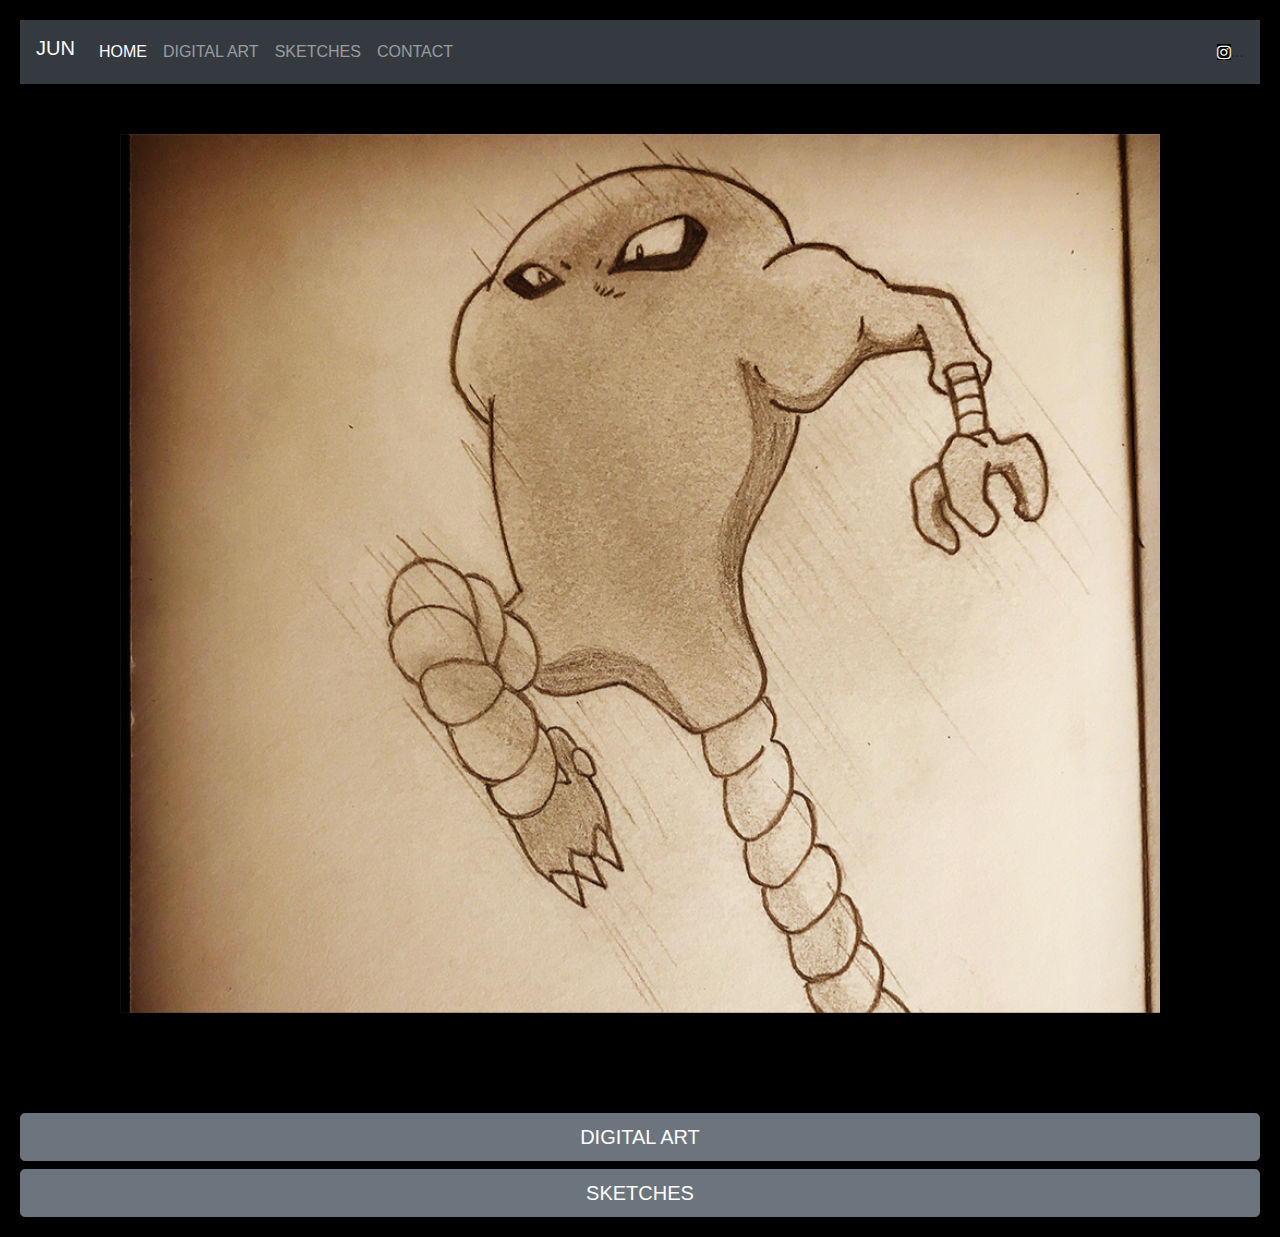
<file: index.html>
<!DOCTYPE html>
<html>
<head>
<title>Jun's Portfolio Website</title>
<!--favicon-->
<link rel="shortcut icon" type="image/png" href="images/favicon.png">
<!--Instagram icon-->
<link rel="stylesheet" href="https://cdnjs.cloudflare.com/ajax/libs/font-awesome/4.7.0/css/font-awesome.min.css">

<link rel="stylesheet" type="text/css" href="bootstrap.css">
<link rel="stylesheet" type="text/css" href="final.css">
<!-- JAVASCRIPT AND JQUERY -->
<script src="jquery-3.3.1.min.js"></script>
<script src="bootstrap.js"></script>
<!-- JAVASCRIPT and jQuery END -->
</head>
<body>
<!-- BOOTSTRAP NAVBAR -->
<nav class="navbar navbar-expand-lg navbar-dark bg-dark">
  <h2 class="navbar-brand">JUN</h2>
  <button class="navbar-toggler" type="button" data-toggle="collapse" data-target="#navbarSupportedContent" aria-controls="navbarSupportedContent" aria-expanded="false" aria-label="Toggle navigation">
    <span class="navbar-toggler-icon"></span>
  </button>

  <div class="collapse navbar-collapse" id="navbarSupportedContent">
    <ul class="navbar-nav mr-auto">
      <li class="nav-item active">
        <a class="nav-link" href="index.html">HOME</a>
      </li>
      <li class="nav-item">
        <a class="nav-link" href="digital.html">DIGITAL ART</a>
      </li>
      <li class="nav-item">
        <a class="nav-link" href="sketch.html">SKETCHES</a>
      </li>
      <li class="nav-item">
        <a class="nav-link" href="contact.html">CONTACT</a>
      </li>
      <!--<li class="nav-item dropdown">
        <a class="nav-link dropdown-toggle" href="#" id="navbarDropdown" role="button" data-toggle="dropdown" aria-haspopup="true" aria-expanded="false">
          Dropdown
        </a>
        <div class="dropdown-menu" aria-labelledby="navbarDropdown">
          <a class="dropdown-item" href="#">Action</a>
          <a class="dropdown-item" href="#">Another action</a>
          <div class="dropdown-divider"></div>
          <a class="dropdown-item" href="#">Something else here</a>
        </div>
      </li>
      <li class="nav-item">
        <a class="nav-link disabled" href="#">Disabled</a>
      </li>-->
    </ul>
    <form class="form-inline my-2 my-lg-0">
    	<a href="https://www.instagram.com/stonewell_senpai/?hl=en" class="fa fa-instagram" target="_blank"></a>
...
      <!--<input class="form-control mr-sm-2" type="search" placeholder="Search" aria-label="Search">-->
      <!-- <button class="btn btn-outline-success my-2 my-sm-0" type="submit">Search</button> -->
    </form> 


  </div>
</nav>
<!-- BOOTSTRAP NAVBAR END -->


<!-- CAROUSEL START -->
<div id="carousel" class="carousel slide" data-ride="carousel">
  <div class="carousel-inner">
    <div class="carousel-item active">
      <img class="d-block w-100" src="images/hitmonlee.jpg" alt="First slide">
    </div>
    <div class="carousel-item">
      <img class="d-block w-100" src="images/spike.jpg" alt="Second slide">
    </div>
    <div class="carousel-item">
      <img class="d-block w-100" src="images/deku.jpg" alt="Third slide">
    </div>
  </div>
</div>
<!-- CAROUSEL END -->


<button type="button" class="btn btn-secondary btn-lg btn-block"><a href="digital.html">DIGITAL ART</a></button>
<button type="button" class="btn btn-secondary btn-lg btn-block"><a href="sketch.html">SKETCHES</a></button>
</body>
</html>
</file>
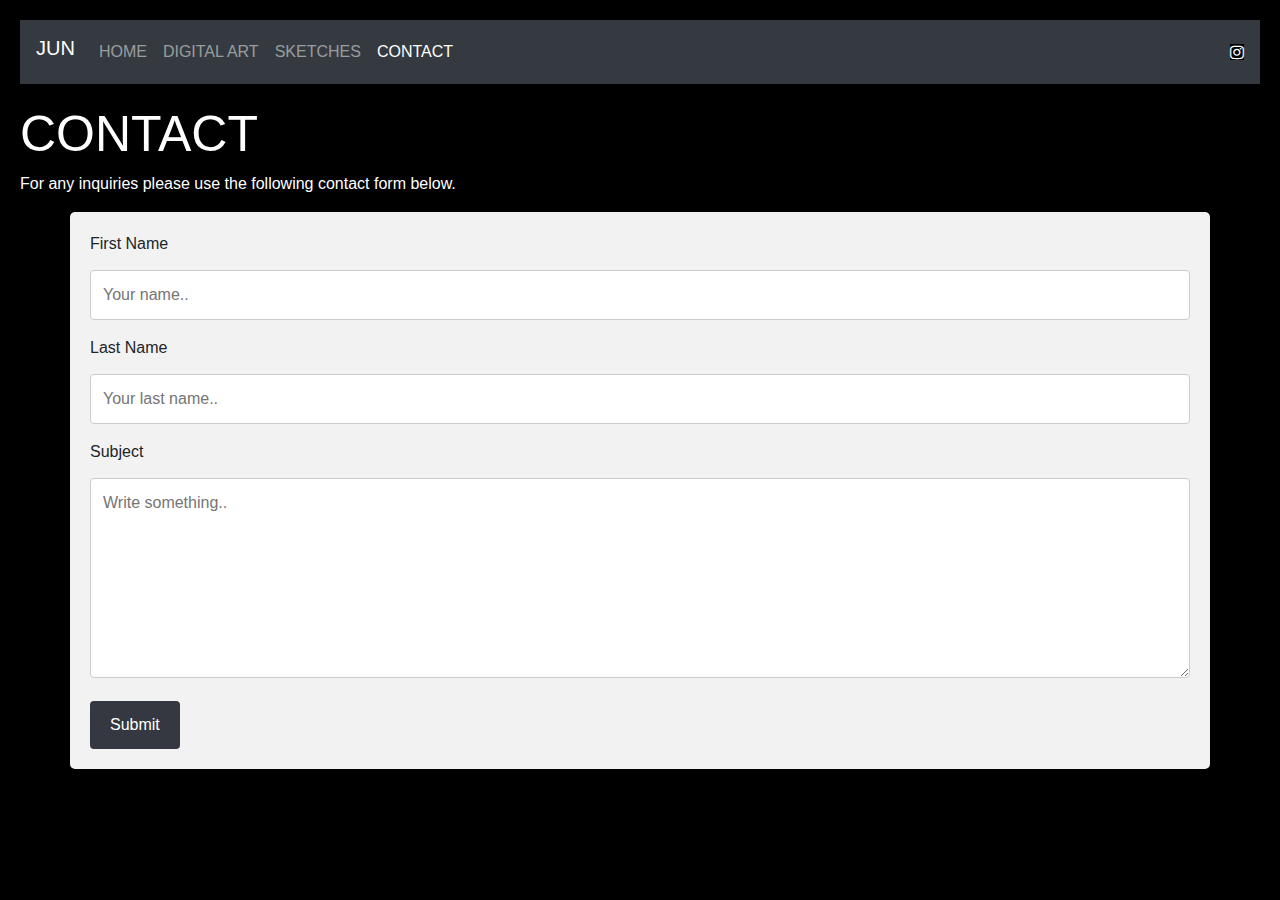
<file: contact.html>
<!DOCTYPE html>
<html>
<head>
<title>Jun's Portfolio Website</title>
<!--favicon-->
<link rel="shortcut icon" type="image/png" href="images/favicon.png">
<!--Instagram icon-->
<link rel="stylesheet" href="https://cdnjs.cloudflare.com/ajax/libs/font-awesome/4.7.0/css/font-awesome.min.css">


<link rel="stylesheet" type="text/css" href="bootstrap.css">
<link rel="stylesheet" type="text/css" href="final.css">
<!-- JAVASCRIPT AND JQUERY -->
<script src="jquery-3.3.1.min.js"></script>
<script src="bootstrap.js"></script>
<!-- JAVASCRIPT and jQuery END -->
</head>
<body>
<!-- BOOTSTRAP NAVBAR -->
<nav class="navbar navbar-expand-lg navbar-dark bg-dark">
  <h2 class="navbar-brand">JUN</h2>
  <button class="navbar-toggler" type="button" data-toggle="collapse" data-target="#navbarSupportedContent" aria-controls="navbarSupportedContent" aria-expanded="false" aria-label="Toggle navigation">
    <span class="navbar-toggler-icon"></span>
  </button>

  <div class="collapse navbar-collapse" id="navbarSupportedContent">
    <ul class="navbar-nav mr-auto">
      <li class="nav-item">
        <a class="nav-link" href="index.html">HOME</a>
      </li>
      <li class="nav-item">
        <a class="nav-link" href="digital.html">DIGITAL ART</a>
      </li>
      <li class="nav-item">
        <a class="nav-link" href="sketch.html">SKETCHES</a>
      </li>
      <li class="nav-item active">
        <a class="nav-link" href="contact.html">CONTACT</a>
      </li>
      <!--<li class="nav-item dropdown">
        <a class="nav-link dropdown-toggle" href="#" id="navbarDropdown" role="button" data-toggle="dropdown" aria-haspopup="true" aria-expanded="false">
          Dropdown
        </a>
        <div class="dropdown-menu" aria-labelledby="navbarDropdown">
          <a class="dropdown-item" href="#">Action</a>
          <a class="dropdown-item" href="#">Another action</a>
          <div class="dropdown-divider"></div>
          <a class="dropdown-item" href="#">Something else here</a>
        </div>
      </li>
      <li class="nav-item">
        <a class="nav-link disabled" href="#">Disabled</a>
      </li>-->
    </ul>
    <form class="form-inline my-2 my-lg-0">
      <a href="https://www.instagram.com/stonewell_senpai/?hl=en" class="fa fa-instagram" target="_blank"></a>
      <!--<input class="form-control mr-sm-2" type="search" placeholder="Search" aria-label="Search">-->
      <!-- <button class="btn btn-outline-success my-2 my-sm-0" type="submit">Search</button> -->
    </form>
  </div>
</nav>
<!-- BOOTSTRAP NAVBAR END -->

<h1>CONTACT</h1>

<p> For any inquiries please use the following contact form below.</p>

<div class="container">
  <form action="mailto:ishiijun11@gmail.com">

    <label for="fname">First Name</label>
    <input type="text" id="fname" name="firstname" placeholder="Your name..">

    <label for="lname">Last Name</label>
    <input type="text" id="lname" name="lastname" placeholder="Your last name..">

    <label for="subject">Subject</label>
    <textarea id="subject" name="subject" placeholder="Write something.." style="height:200px"></textarea>

    <input type="submit" value="Submit">

  </form>
</div>

</body>
</html>
</file>
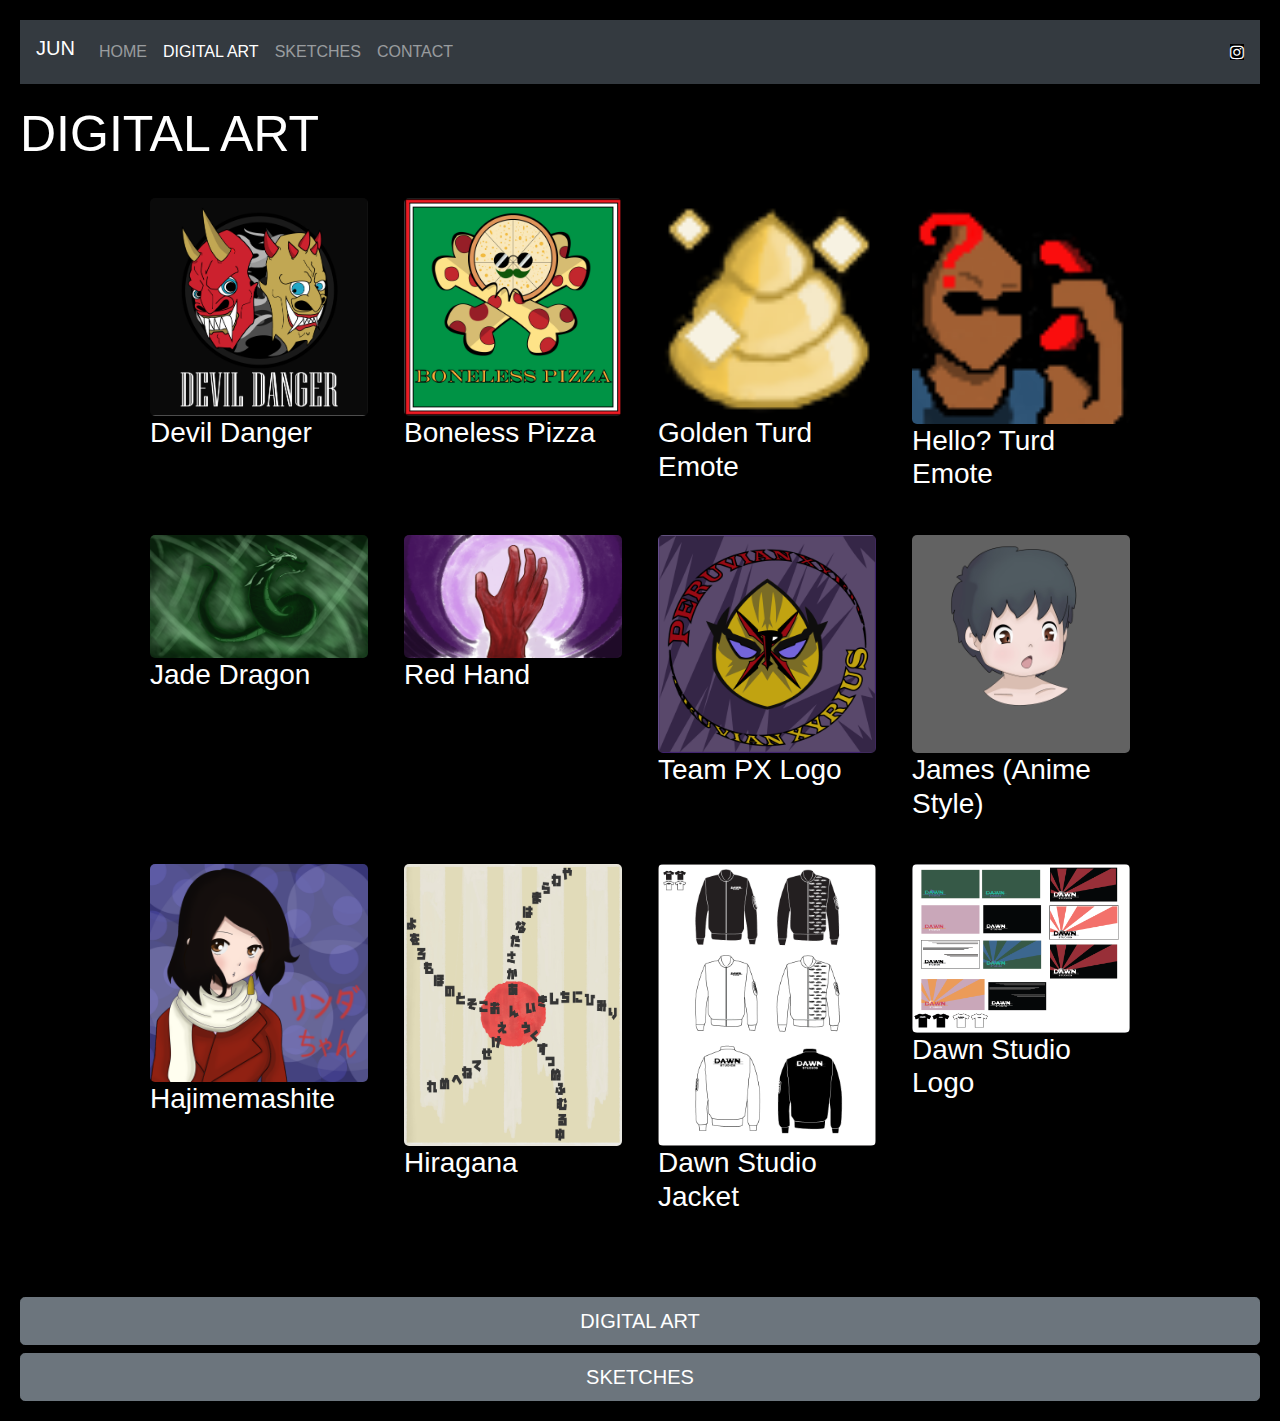
<file: digital.html>
<!DOCTYPE html>
<html>
<head>
<title>Jun's Portfolio Website</title>
<!--favicon-->
<link rel="shortcut icon" type="image/png" href="images/favicon.png">
<!--Instagram icon-->
<link rel="stylesheet" href="https://cdnjs.cloudflare.com/ajax/libs/font-awesome/4.7.0/css/font-awesome.min.css">


<link rel="stylesheet" type="text/css" href="bootstrap.css">
<link rel="stylesheet" type="text/css" href="final.css">
<!-- JAVASCRIPT AND JQUERY -->
<script src="jquery-3.3.1.min.js"></script>
<script src="bootstrap.js"></script>
<!-- JAVASCRIPT and jQuery END -->
</head>
<body>
<!-- BOOTSTRAP NAVBAR -->
<nav class="navbar navbar-expand-lg navbar-dark bg-dark">
  <h2 class="navbar-brand">JUN</h2>
  <button class="navbar-toggler" type="button" data-toggle="collapse" data-target="#navbarSupportedContent" aria-controls="navbarSupportedContent" aria-expanded="false" aria-label="Toggle navigation">
    <span class="navbar-toggler-icon"></span>
  </button>

  <div class="collapse navbar-collapse" id="navbarSupportedContent">
    <ul class="navbar-nav mr-auto">
      <li class="nav-item">
        <a class="nav-link" href="index.html">HOME</a>
      </li>
      <li class="nav-item active">
        <a class="nav-link" href="digital.html">DIGITAL ART</a>
      </li>
      <li class="nav-item">
        <a class="nav-link" href="sketch.html">SKETCHES</a>
      </li>
      <li class="nav-item">
        <a class="nav-link" href="contact.html">CONTACT</a>
      </li>
      <!--<li class="nav-item dropdown">
        <a class="nav-link dropdown-toggle" href="#" id="navbarDropdown" role="button" data-toggle="dropdown" aria-haspopup="true" aria-expanded="false">
          Dropdown
        </a>
        <div class="dropdown-menu" aria-labelledby="navbarDropdown">
          <a class="dropdown-item" href="#">Action</a>
          <a class="dropdown-item" href="#">Another action</a>
          <div class="dropdown-divider"></div>
          <a class="dropdown-item" href="#">Something else here</a>
        </div>
      </li>
      <li class="nav-item">
        <a class="nav-link disabled" href="#">Disabled</a>
      </li>-->
    </ul>
    <form class="form-inline my-2 my-lg-0">
    	<a href="https://www.instagram.com/stonewell_senpai/?hl=en" class="fa fa-instagram" target="_blank"></a>
      <!--<input class="form-control mr-sm-2" type="search" placeholder="Search" aria-label="Search">-->
      <!-- <button class="btn btn-outline-success my-2 my-sm-0" type="submit">Search</button> -->
    </form>
  </div>
</nav>
<!-- BOOTSTRAP NAVBAR END -->

<h1>DIGITAL ART</h1>
<!--<div id="myBtnContainer">
  <button class="btn active" onclick="filterSelection('all')"> Show all</button>
  <button class="btn" onclick="filterSelection('original')"> Original</button>
  <button class="btn" onclick="filterSelection('school')"> School Work</button>
  <button class="btn" onclick="filterSelection('fanart')"> Fan Art</button>
</div>-->

<!-- Portfolio Gallery Grid -->
<div class="main">

<!-- Portfolio Gallery Grid -->
<div class="row">
  <div class="column">
    <div class="content">
      <img class="myImages" id="myImg" src="images/devildancers.png" alt="Devil Danger Team Logo" style="width:100%">
      <div id="myModal" class="modal">
        <span class="close">&times;</span>
          <img class="modal-content" id="img01">
          <div id="caption"></div>
      </div>
      <h3>Devil Danger</h3>
    </div>
  </div>
  <div class="column">
    <div class="content">
      <img class="myImages" id="myImg" src="images/bp.jpg" alt="Boneless Pizza Team Logo" style="width:100%">
      <div id="myModal" class="modal">
        <span class="close">&times;</span>
          <img class="modal-content" id="img01">
          <div id="caption"></div>
      </div>
      <h3>Boneless Pizza</h3>
    </div>
  </div>
  
  <div class="column">
    <div class="content">
      <img class="myImages" id="myImg" src="images/goldenTurdM.png" alt="Golden Turd Emote" style="width:100%">
      <div id="myModal" class="modal">
        <span class="close">&times;</span>
          <img class="modal-content" id="img01">
          <div id="caption"></div>
        </div>
        <h3>Golden Turd Emote</h3>
      </div>
    </div>

  <div class="column">
    <div class="content">
      <img class="myImages" id="myImg" src="images/helloT.png" alt="Hello? Turd Emote" style="width:100%">
      <div id="myModal" class="modal">
        <span class="close">&times;</span>
          <img class="modal-content" id="img01">
          <div id="caption"></div>
      </div>
      <h3>Hello? Turd Emote</h3>
    </div>
  </div>

  <div class="column">
    <div class="content">
      <img class="myImages" id="myImg" src="images/greenryuu.png" alt="Jade Dragon" style="width:100%">
      <div id="myModal" class="modal">
        <span class="close">&times;</span>
          <img class="modal-content" id="img01">
          <div id="caption"></div>
      </div>
      <h3>Jade Dragon</h3>
    </div>
  </div>

  <div class="column">
    <div class="content">
      <img class="myImages" id="myImg" src="images/redhand.png" alt="Red Hand" style="width:100%">
      <div id="myModal" class="modal">
        <span class="close">&times;</span>
          <img class="modal-content" id="img01">
          <div id="caption"></div>
      </div>
      <h3>Red Hand</h3>
    </div>
  </div>

  <div class="column">
    <div class="content">
      <img class="myImages" id="myImg" src="images/px.png" alt="PX Team Logo" style="width:100%">
      <div id="myModal" class="modal">
        <span class="close">&times;</span>
          <img class="modal-content" id="img01">
          <div id="caption"></div>
      </div>
      <h3>Team PX Logo</h3>
    </div>
  </div>

  <div class="column">
    <div class="content">
      <img class="myImages" id="myImg" src="images/jamesAnime.jpg" alt="James (Anime Style)" style="width:100%">
      <div id="myModal" class="modal">
        <span class="close">&times;</span>
          <img class="modal-content" id="img01">
          <div id="caption"></div>
      </div>
      <h3>James (Anime Style)</h3>
    </div>
  </div>

  <div class="column">
    <div class="content">
      <img class="myImages" id="myImg" src="images/hajimemashite.png" alt="Nice to meet you" style="width:100%">
      <div id="myModal" class="modal">
        <span class="close">&times;</span>
          <img class="modal-content" id="img01">
          <div id="caption"></div>
      </div>
      <h3>Hajimemashite</h3>
    </div>
  </div>

  <div class="column">
    <div class="content">
      <img class="myImages" id="myImg" src="images/hiragana.jpg" alt="Hiragana" style="width:100%">
      <div id="myModal" class="modal">
        <span class="close">&times;</span>
          <img class="modal-content" id="img01">
          <div id="caption"></div>
      </div>
      <h3>Hiragana</h3>
    </div>
  </div>

<div class="column">
    <div class="content">
      <img class="myImages" id="myImg" src="images/dawnStudioApparel.png" alt="Dawn Studios Bomber Jacket" style="width:100%">
      <div id="myModal" class="modal">
        <span class="close">&times;</span>
          <img class="modal-content" id="img01">
          <div id="caption"></div>
      </div>
      <h3>Dawn Studio Jacket</h3>
    </div>
  </div>

  <div class="column">
    <div class="content">
      <img class="myImages" id="myImg" src="images/dawnlogoV2.png" alt="Dawn Studios Logo" style="width:100%">
      <div id="myModal" class="modal">
        <span class="close">&times;</span>
          <img class="modal-content" id="img01">
          <div id="caption"></div>
      </div>
      <h3>Dawn Studio Logo</h3>
    </div>
  </div>

  </div>

 

<!-- END MAIN -->
</div>

<button type="button" class="btn btn-secondary btn-lg btn-block"><a href="digital.html">DIGITAL ART</a></button>
<button type="button" class="btn btn-secondary btn-lg btn-block"><a href="sketch.html">SKETCHES</a></button>

<script>
// Get the modal
var modal = document.getElementById('myModal');

// Get the image and insert it inside the modal - use its "alt" text as a caption
var images = document.getElementsByClassName('myImages');
var modalImg = document.getElementById("img01");
var captionText = document.getElementById("caption");

for (var i = 0; i < images.length; i++) {
  var img = images[i];
  // and attach our click listener for this image.
  img.onclick = function(evt) {
    modal.style.display = "block";
    modalImg.src = this.src;
    captionText.innerHTML = this.alt;
  }
}

// Get the <span> element that closes the modal
var span = document.getElementsByClassName("close")[0];

// When the user clicks on <span> (x), close the modal
span.onclick = function() { 
    modal.style.display = "none";
}
</script>

</body>
</html>
</file>
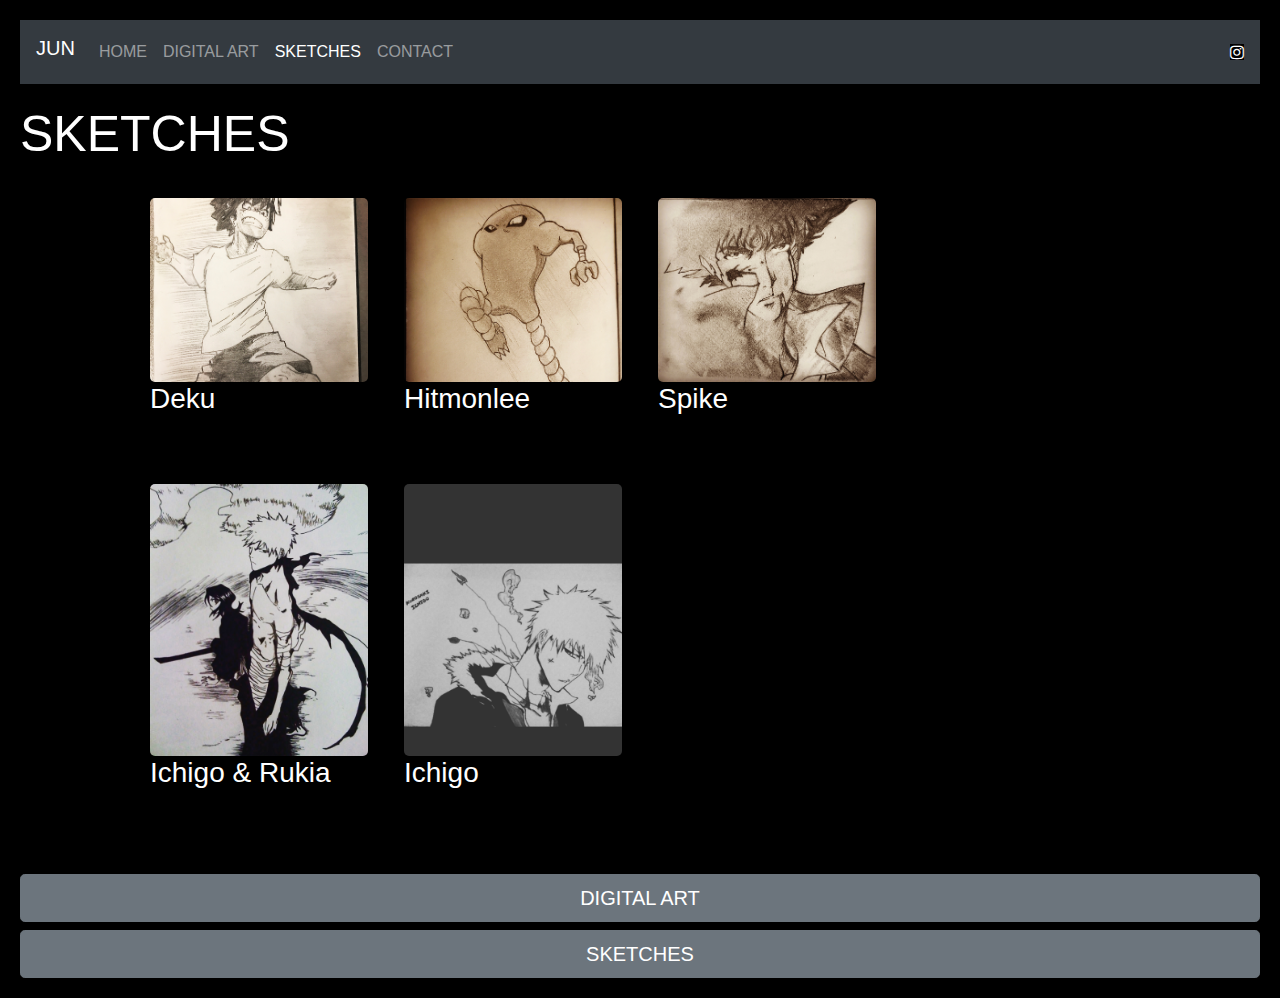
<file: sketch.html>
<!DOCTYPE html>
<html>
<head>
<title>Jun's Portfolio Website</title>
<!--favicon-->
<link rel="shortcut icon" type="image/png" href="images/favicon.png">
<!--Instagram icon-->
<link rel="stylesheet" href="https://cdnjs.cloudflare.com/ajax/libs/font-awesome/4.7.0/css/font-awesome.min.css">


<link rel="stylesheet" type="text/css" href="bootstrap.css">
<link rel="stylesheet" type="text/css" href="final.css">
<!-- JAVASCRIPT AND JQUERY -->
<script src="jquery-3.3.1.min.js"></script>
<script src="bootstrap.js"></script>
<!-- JAVASCRIPT and jQuery END -->
</head>
<body>
<!-- BOOTSTRAP NAVBAR -->
<nav class="navbar navbar-expand-lg navbar-dark bg-dark">
  <h2 class="navbar-brand">JUN</h2>
  <button class="navbar-toggler" type="button" data-toggle="collapse" data-target="#navbarSupportedContent" aria-controls="navbarSupportedContent" aria-expanded="false" aria-label="Toggle navigation">
    <span class="navbar-toggler-icon"></span>
  </button>

  <div class="collapse navbar-collapse" id="navbarSupportedContent">
    <ul class="navbar-nav mr-auto">
      <li class="nav-item">
        <a class="nav-link" href="index.html">HOME</a>
      </li>
      <li class="nav-item">
        <a class="nav-link" href="digital.html">DIGITAL ART</a>
      </li>
      <li class="nav-item active">
        <a class="nav-link" href="sketch.html">SKETCHES</a>
      </li>
      <li class="nav-item">
        <a class="nav-link" href="contact.html">CONTACT</a>
      </li>
      <!--<li class="nav-item dropdown">
        <a class="nav-link dropdown-toggle" href="#" id="navbarDropdown" role="button" data-toggle="dropdown" aria-haspopup="true" aria-expanded="false">
          Dropdown
        </a>
        <div class="dropdown-menu" aria-labelledby="navbarDropdown">
          <a class="dropdown-item" href="#">Action</a>
          <a class="dropdown-item" href="#">Another action</a>
          <div class="dropdown-divider"></div>
          <a class="dropdown-item" href="#">Something else here</a>
        </div>
      </li>
      <li class="nav-item">
        <a class="nav-link disabled" href="#">Disabled</a>
      </li>-->
    </ul>
    <form class="form-inline my-2 my-lg-0">
      <a href="https://www.instagram.com/stonewell_senpai/?hl=en" class="fa fa-instagram" target="_blank"></a>
      <!--<input class="form-control mr-sm-2" type="search" placeholder="Search" aria-label="Search">-->
      <!-- <button class="btn btn-outline-success my-2 my-sm-0" type="submit">Search</button> -->
    </form>
  </div>
</nav>
<!-- BOOTSTRAP NAVBAR END -->

<h1>SKETCHES</h1>
<!--<div id="myBtnContainer">
  <button class="btn active" onclick="filterSelection('all')"> Show all</button>
  <button class="btn" onclick="filterSelection('original')"> Original</button>
  <button class="btn" onclick="filterSelection('school')"> School Work</button>
  <button class="btn" onclick="filterSelection('fanart')"> Fan Art</button>
</div>-->

<!-- Portfolio Gallery Grid -->

<div class="main">

<!-- Portfolio Gallery Grid -->
<div class="row">
  
  <div class="column">
    <div class="content">
      <img class="myImages" id="myImg" src="images/deku.jpg" alt="Deku (My Hero Academia)" style="width:100%">
      <div id="myModal" class="modal">
        <span class="close">&times;</span>
          <img class="modal-content" id="img01">
          <div id="caption"></div>
      </div>
      <h3>Deku</h3>
    </div>
  </div>
  <div class="column">
    <div class="content">
      <img class="myImages" id="myImg" src="images/hitmonlee.jpg" alt="Hitmonlee (Pokemon)" style="width:100%">
      <div id="myModal" class="modal">
        <span class="close">&times;</span>
          <img class="modal-content" id="img01">
          <div id="caption"></div>
      </div>
      <h3>Hitmonlee</h3>
    </div>
  </div>
  <div class="column">
    <div class="content">
      <img class="myImages" id="myImg" src="images/spike.jpg" alt="Spike (Cowboy Bebop)" style="width:100%">
      <div id="myModal" class="modal">
        <span class="close">&times;</span>
          <img class="modal-content" id="img01">
          <div id="caption"></div>
      </div>
      <h3>Spike</h3>
    </div>
  </div>
 </div>

  <div class="row">
<div class="column">
    <div class="content">
      <img class="myImages" id="myImg" src="images/ichigo2.jpg" alt="Ichigo and Rukia (Bleach)" style="width:100%">
      <div id="myModal" class="modal">
        <span class="close">&times;</span>
          <img class="modal-content" id="img01">
          <div id="caption"></div>
      </div>
      <h3>Ichigo & Rukia</h3>
    </div>
  </div>
  <div class="column">
    <div class="content">
      <img class="myImages" id="myImg" src="images/ichigo1.jpg" alt="Ichigo (Bleach)" style="width:100%">
      <div id="myModal" class="modal">
        <span class="close">&times;</span>
          <img class="modal-content" id="img01">
          <div id="caption"></div>
      </div>
      <h3>Ichigo</h3>
    </div>
  </div>
</div>



<!-- END MAIN -->
</div>

<button type="button" class="btn btn-secondary btn-lg btn-block"><a href="digital.html">DIGITAL ART</a></button>
<button type="button" class="btn btn-secondary btn-lg btn-block"><a href="sketch.html">SKETCHES</a></button>

<script>
// Get the modal
var modal = document.getElementById('myModal');

// Get the image and insert it inside the modal - use its "alt" text as a caption
var images = document.getElementsByClassName('myImages');
var modalImg = document.getElementById("img01");
var captionText = document.getElementById("caption");

for (var i = 0; i < images.length; i++) {
  var img = images[i];
  // and attach our click listener for this image.
  img.onclick = function(evt) {
    modal.style.display = "block";
    modalImg.src = this.src;
    captionText.innerHTML = this.alt;
  }
}

// Get the <span> element that closes the modal
var span = document.getElementsByClassName("close")[0];

// When the user clicks on <span> (x), close the modal
span.onclick = function() { 
    modal.style.display = "none";
}
</script>

</body>
</html>
</file>
<file: final.css>
* {
    box-sizing: border-box;
}

body {
    background-color: #f1f1f1;
    padding: 20px;
    font-family: Arial;
}

/* Center website */
.main {
    max-width: 1000px;
    margin: auto;
}

h1 {
    font-size: 50px;
    word-break: break-all;
}

.row {
    margin: 8px -16px;
}

/* Add padding BETWEEN each column (if you want) */
.row,
.row > .column {
    padding: 8px;
}

/* Create four equal columns that floats next to each other */
.column {
    float: left;
    width: 25%;
}

/* Clear floats after rows */ 
.row:after {
    content: "";
    display: table;
    clear: both;
}

/* Content */
.content {
    background-color: white;
    padding: 10px;
}

/* Responsive layout - makes a two column-layout instead of four columns */
@media screen and (max-width: 900px) {
    .column {
        width: 50%;
    }
}

/* Responsive layout - makes the two columns stack on top of each other instead of next to each other */
@media screen and (max-width: 600px) {
    .column {
        width: 100%;
    }
}


/*---------------------------*/

#myImg {
  border-radius: 5px;
  cursor: pointer;
  transition: 0.3s;
}

#myImg:hover {
  opacity: 0.7;
}

.modal {
  display: none;
  /* Hidden by default */
  position: fixed;
  /* Stay in place */
  z-index: 1;
  /* Sit on top */
  padding-top: 100px;
  /* Location of the box */
  left: 0;
  top: 0;
  width: 100%;
  /* Full width */
  height: 100%;
  /* Full height */
  overflow: auto;
  /* Enable scroll if needed */
  background-color: rgb(0, 0, 0);
  /* Fallback color */
  background-color: rgba(0, 0, 0, 0.9);
  /* Black w/ opacity */
}

.modal-content {
  margin: auto;
  display: block;
  width: 80%;
  max-width: 700px;
}

#caption {
  margin: auto;
  display: block;
  width: 80%;
  max-width: 700px;
  text-align: center;
  color: #ccc;
  padding: 10px 0;
  height: 150px;
}

.modal-content,
#caption {
  animation-name: zoom;
  animation-duration: 0.6s;
}

@keyframes zoom {
  from {
    transform: scale(0)
  }
  to {
    transform: scale(1)
  }
}

.close {
  position: absolute;
  top: 15px;
  right: 35px;
  color: #f1f1f1;
  font-size: 40px;
  font-weight: bold;
  transition: 0.3s;
}

.close:hover,
.close:focus {
  color: #bbb;
  text-decoration: none;
  cursor: pointer;
}

@media only screen and (max-width: 700px) {
  .modal-content {
    width: 100%;
  }
}

/*-----------------------------2*/
h2 {
  color: white;
  font-style: bold;
}

.navbar {
	margin-bottom: 20px;
}

.carousel {
	margin-top: 50px;
	padding-left: 100px;
	padding-right: 100px;
	margin-bottom: 100px;
}

.card-text {
	text-align: center;
}

.card-body {
	background-color: gray;
}

body {
	background-color: black;
}

.btn-primary, .btn-primary:hover, .btn-primary:active, .btn-primary:visited {
    background-color: black !important;
    border-color:  black !important;
}

.jumbotron {
	margin-top: 50px;
	margin-left: 100px;
	margin-right: 100px;
}

.btn {
	margin-top: 50px;
}

h1, p {
  animation-duration: 2s;
  animation-name: slidein;
  }

 .btn {
  animation-duration: 2s;
  animation-name: slideOut;
  animation-direction: alternate;
  } 

  @keyframes slidein {
  from {
    margin-left: 100%;
    width: 300%; 
  }

  to {
    margin-left: 0%;
    width: 100%;
  }
}

a {
  color: white;
}

h1 {
  color: white;
}

.content {
  background-color: black;
}

h3 {
  color: white;
}

/*--------*/
/* Style inputs with type="text", select elements and textareas */
input[type=text], select, textarea {
    width: 100%; /* Full width */
    padding: 12px; /* Some padding */  
    border: 1px solid #ccc; /* Gray border */
    border-radius: 4px; /* Rounded borders */
    box-sizing: border-box; /* Make sure that padding and width stays in place */
    margin-top: 6px; /* Add a top margin */
    margin-bottom: 16px; /* Bottom margin */
    resize: vertical /* Allow the user to vertically resize the textarea (not horizontally) */
}

/* Style the submit button with a specific background color etc */
input[type=submit] {
    background-color: #353841;
    color: white;
    padding: 12px 20px;
    border: none;
    border-radius: 4px;
    cursor: pointer;
}

/* When moving the mouse over the submit button, add a darker green color */
input[type=submit]:hover {
    background-color: #45a049;
}

/* Add a background color and some padding around the form */
.container {
    border-radius: 5px;
    background-color: #f2f2f2;
    padding: 20px;
}

p {
  color: white;
}
-------------------
/*Instagram*/
.fa {
    padding: 20px;
    font-size: 30px;
    width: 50px;
    text-align: center;
    text-decoration: none;
}
.fa-instagram {
  background: black;
  color: white;
}
</file>
